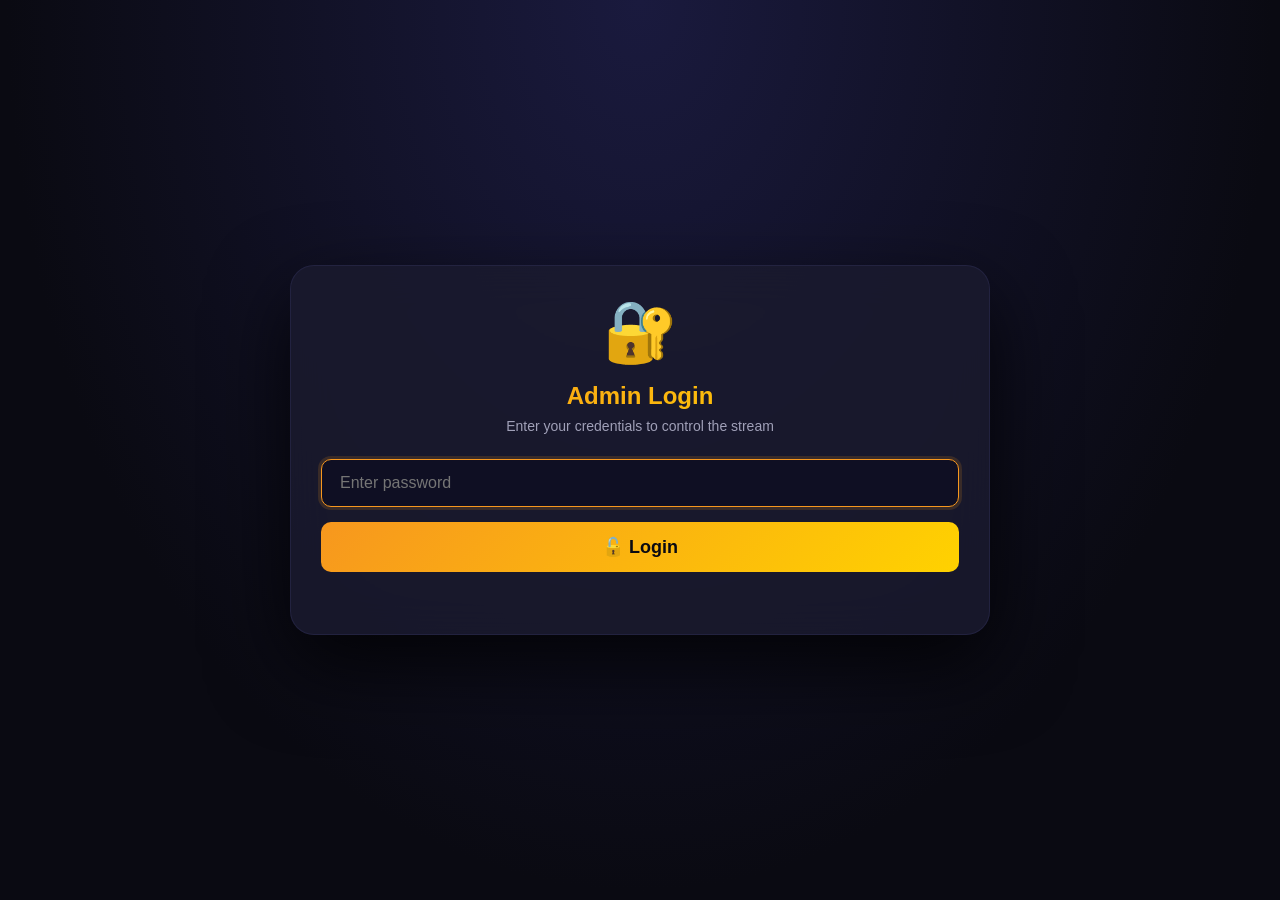
<file: admin.html>
<!DOCTYPE html>
<html lang="hi">
<head>
    <meta charset="UTF-8">
    <meta name="viewport" content="width=device-width, initial-scale=1.0">
    <title>Admin Panel - Full Control</title>
    <style>
        /* ================================================================
           CSS - Admin Panel Premium Dark Theme
           ================================================================ */
        * {
            margin: 0;
            padding: 0;
            box-sizing: border-box;
        }

        body {
            font-family: 'Segoe UI', Tahoma, Geneva, Verdana, sans-serif;
            background: #0a0a12;
            color: #ffffff;
            min-height: 100vh;
            display: flex;
            justify-content: center;
            align-items: center;
            padding: 20px;
            background-image: radial-gradient(ellipse at 50% 0%, #1a1a3e 0%, #0a0a12 70%);
        }

        .container {
            max-width: 700px;
            width: 100%;
            background: rgba(26, 26, 46, 0.85);
            backdrop-filter: blur(20px);
            border-radius: 24px;
            padding: 30px;
            border: 1px solid rgba(42, 42, 78, 0.6);
            box-shadow: 0 30px 80px rgba(0, 0, 0, 0.8);
        }

        .hidden {
            display: none !important;
        }

        /* ===== LOGIN PAGE ===== */
        #loginPage {
            text-align: center;
        }

        .lock-icon {
            font-size: 60px;
            margin-bottom: 15px;
        }

        .login-title {
            font-size: 24px;
            font-weight: 700;
            margin-bottom: 8px;
            background: linear-gradient(135deg, #f7971e, #ffd200);
            -webkit-background-clip: text;
            -webkit-text-fill-color: transparent;
            background-clip: text;
        }

        .login-subtitle {
            color: #a0a0b8;
            font-size: 14px;
            margin-bottom: 25px;
        }

        .login-input {
            width: 100%;
            padding: 14px 18px;
            border-radius: 10px;
            border: 1px solid #2a2a4e;
            background: #0f0f23;
            color: #fff;
            font-size: 16px;
            outline: none;
            transition: 0.3s;
        }

        .login-input:focus {
            border-color: #f7971e;
            box-shadow: 0 0 0 3px rgba(247, 151, 30, 0.15);
        }

        .login-btn {
            width: 100%;
            padding: 14px;
            margin-top: 15px;
            border: none;
            border-radius: 10px;
            background: linear-gradient(135deg, #f7971e, #ffd200);
            color: #0a0a12;
            font-size: 18px;
            font-weight: 700;
            cursor: pointer;
            transition: 0.3s;
        }

        .login-btn:hover {
            transform: scale(1.02);
            box-shadow: 0 8px 30px rgba(247, 151, 30, 0.35);
        }

        .login-error {
            color: #ff6b6b;
            font-size: 14px;
            margin-top: 12px;
            min-height: 20px;
        }

        /* ===== ADMIN PANEL ===== */
        #adminPanel {
            text-align: center;
        }

        .admin-icon {
            font-size: 50px;
            margin-bottom: 10px;
        }

        .admin-title {
            font-size: 22px;
            font-weight: 700;
            margin-bottom: 5px;
            background: linear-gradient(135deg, #f7971e, #ffd200);
            -webkit-background-clip: text;
            -webkit-text-fill-color: transparent;
            background-clip: text;
        }

        .admin-subtitle {
            color: #a0a0b8;
            font-size: 13px;
            margin-bottom: 20px;
        }

        /* ===== STREAM CONFIG ===== */
        .config-section {
            background: rgba(18, 18, 30, 0.6);
            border-radius: 12px;
            padding: 18px;
            border: 1px solid #2a2a4e;
            margin-bottom: 16px;
            backdrop-filter: blur(10px);
            text-align: left;
        }

        .config-section .label {
            color: #a0a0b8;
            font-size: 13px;
            font-weight: 600;
            display: block;
            margin-bottom: 5px;
        }

        .config-section input {
            width: 100%;
            padding: 10px 14px;
            border-radius: 8px;
            border: 1px solid #2a2a4e;
            background: #0f0f23;
            color: #fff;
            font-size: 14px;
            outline: none;
            transition: 0.3s;
            font-family: 'Segoe UI', sans-serif;
        }

        .config-section input:focus {
            border-color: #f7971e;
            box-shadow: 0 0 20px rgba(247, 151, 30, 0.1);
        }

        .config-section input::placeholder {
            color: #6a6a8a;
        }

        .config-row {
            display: flex;
            gap: 12px;
            flex-wrap: wrap;
        }

        .config-row .config-section {
            flex: 1;
            min-width: 200px;
        }

        .btn-apply {
            width: 100%;
            padding: 10px;
            margin-top: 8px;
            border: none;
            border-radius: 8px;
            background: linear-gradient(135deg, #00b894, #00cec9);
            color: #fff;
            font-weight: 700;
            font-size: 14px;
            cursor: pointer;
            transition: 0.3s;
        }

        .btn-apply:hover {
            transform: scale(1.02);
            box-shadow: 0 8px 30px rgba(0, 206, 201, 0.3);
        }

        .btn-refresh-users {
            width: 100%;
            padding: 10px;
            margin-top: 8px;
            border: none;
            border-radius: 8px;
            background: linear-gradient(135deg, #f7971e, #ffd200);
            color: #0a0a12;
            font-weight: 700;
            font-size: 14px;
            cursor: pointer;
            transition: 0.3s;
        }

        .btn-refresh-users:hover {
            transform: scale(1.02);
            box-shadow: 0 8px 30px rgba(247, 151, 30, 0.35);
        }

        /* ===== STATUS BOX ===== */
        .status-box {
            background: rgba(18, 18, 30, 0.6);
            border-radius: 10px;
            padding: 15px;
            border: 1px solid #2a2a4e;
            margin-bottom: 16px;
        }

        .status-box .label {
            color: #a0a0b8;
            font-size: 13px;
        }

        .status-box .value {
            font-size: 18px;
            font-weight: 700;
            margin-top: 5px;
        }

        .status-box .value.online {
            color: #00ff88;
        }

        .status-box .value.offline {
            color: #ff6b6b;
        }

        /* ===== KEYS LIST ===== */
        .keys-container {
            background: rgba(18, 18, 30, 0.6);
            border-radius: 12px;
            padding: 16px;
            border: 1px solid #2a2a4e;
            margin-bottom: 16px;
            backdrop-filter: blur(10px);
        }

        .keys-title {
            font-size: 13px;
            font-weight: 600;
            color: #a0a0b8;
            margin-bottom: 12px;
            text-align: center;
            letter-spacing: 1px;
        }

        .keys-grid {
            display: grid;
            grid-template-columns: repeat(auto-fill, minmax(110px, 1fr));
            gap: 8px;
        }

        .key-item {
            background: #0f0f23;
            border: 1px solid #2a2a4e;
            border-radius: 8px;
            padding: 8px 6px;
            text-align: center;
            font-family: 'Courier New', monospace;
            font-size: 14px;
            font-weight: 700;
            letter-spacing: 2px;
            color: #f7971e;
            cursor: pointer;
            transition: all 0.3s ease;
            user-select: none;
        }

        .key-item:hover {
            background: #1a1a3e;
            border-color: #f7971e;
            transform: scale(1.05);
            box-shadow: 0 0 20px rgba(247, 151, 30, 0.15);
        }

        .key-item.copied {
            background: #00ff88;
            color: #0a0a12;
            border-color: #00ff88;
        }

        .key-item.used {
            background: #2a2a3e;
            color: #6a6a8a;
            border-color: #3a3a5e;
            cursor: not-allowed;
            opacity: 0.5;
            text-decoration: line-through;
        }

        .btn-generate {
            width: 100%;
            padding: 10px;
            margin-top: 10px;
            border: none;
            border-radius: 8px;
            background: linear-gradient(135deg, #f7971e, #ffd200);
            color: #0a0a12;
            font-weight: 700;
            font-size: 14px;
            cursor: pointer;
            transition: 0.3s;
        }

        .btn-generate:hover {
            transform: scale(1.02);
            box-shadow: 0 8px 30px rgba(247, 151, 30, 0.35);
        }

        /* ===== CONTROLS ===== */
        .btn-group {
            display: flex;
            gap: 10px;
            flex-wrap: wrap;
            justify-content: center;
        }

        .btn {
            padding: 12px 24px;
            border: none;
            border-radius: 10px;
            font-weight: 700;
            font-size: 14px;
            cursor: pointer;
            transition: 0.3s;
            font-family: 'Segoe UI', sans-serif;
            flex: 1;
            min-width: 100px;
        }

        .btn-pause {
            background: linear-gradient(135deg, #ff0044, #cc0033);
            color: #fff;
            box-shadow: 0 4px 20px rgba(255, 0, 68, 0.3);
        }

        .btn-pause:hover {
            transform: scale(1.03);
            box-shadow: 0 8px 30px rgba(255, 0, 68, 0.5);
        }

        .btn-pause:disabled {
            opacity: 0.5;
            cursor: not-allowed;
            transform: none;
        }

        .btn-resume {
            background: linear-gradient(135deg, #00ff88, #00cc66);
            color: #0a0a12;
            box-shadow: 0 4px 20px rgba(0, 255, 136, 0.3);
        }

        .btn-resume:hover {
            transform: scale(1.03);
            box-shadow: 0 8px 30px rgba(0, 255, 136, 0.5);
        }

        .btn-resume:disabled {
            opacity: 0.5;
            cursor: not-allowed;
            transform: none;
        }

        .btn-blank {
            background: linear-gradient(135deg, #6c5ce7, #a29bfe);
            color: #fff;
            box-shadow: 0 4px 20px rgba(108, 92, 231, 0.3);
        }

        .btn-blank:hover {
            transform: scale(1.03);
            box-shadow: 0 8px 30px rgba(108, 92, 231, 0.5);
        }

        .btn-blank:disabled {
            opacity: 0.5;
            cursor: not-allowed;
            transform: none;
        }

        .btn-remove-blank {
            background: linear-gradient(135deg, #00b894, #00cec9);
            color: #fff;
            box-shadow: 0 4px 20px rgba(0, 184, 148, 0.3);
        }

        .btn-remove-blank:hover {
            transform: scale(1.03);
            box-shadow: 0 8px 30px rgba(0, 184, 148, 0.5);
        }

        .btn-remove-blank:disabled {
            opacity: 0.5;
            cursor: not-allowed;
            transform: none;
        }

        .btn-refresh {
            background: #0f0f23;
            border: 1px solid #2a2a4e;
            color: #a0a0b8;
            padding: 12px 16px;
            flex: 0.5;
            min-width: 50px;
        }

        .btn-refresh:hover {
            border-color: #f7971e;
            color: #fff;
        }

        /* ===== MESSAGE ===== */
        .message {
            margin-top: 12px;
            padding: 10px 16px;
            border-radius: 8px;
            font-size: 14px;
            display: none;
        }

        .message.show {
            display: block;
        }

        .message.success {
            color: #00ff88;
            background: rgba(0, 255, 136, 0.08);
            border-left: 3px solid #00ff88;
        }

        .message.error {
            color: #ff6b6b;
            background: rgba(255, 0, 0, 0.08);
            border-left: 3px solid #ff6b6b;
        }

        .message.info {
            color: #f7971e;
            background: rgba(247, 151, 30, 0.08);
            border-left: 3px solid #f7971e;
        }

        /* ===== FOOTER ===== */
        .footer {
            margin-top: 20px;
            text-align: center;
            color: #6a6a8a;
            font-size: 12px;
            border-top: 1px solid #1a1a3e;
            padding-top: 18px;
        }

        .footer .highlight {
            color: #f7971e;
        }

        .last-updated {
            color: #6a6a8a;
            font-size: 11px;
            margin-top: 8px;
        }

        .connection-status {
            display: flex;
            align-items: center;
            justify-content: center;
            gap: 8px;
            font-size: 12px;
            color: #6a6a8a;
            margin-top: 10px;
        }

        .connection-status .dot {
            width: 8px;
            height: 8px;
            border-radius: 50%;
            display: inline-block;
        }

        .connection-status .dot.online {
            background: #00ff88;
        }

        .connection-status .dot.offline {
            background: #ff6b6b;
        }

        @media (max-width: 480px) {
            .container {
                padding: 16px;
            }
            .btn {
                min-width: 80px;
                padding: 10px 16px;
                font-size: 13px;
            }
            .btn-group {
                flex-direction: column;
            }
            .btn-refresh {
                flex: 1;
            }
            .config-row {
                flex-direction: column;
            }
            .config-row .config-section {
                min-width: 100%;
            }
        }
    </style>
</head>
<body>

    <div class="container">

        <!-- ===== LOGIN PAGE ===== -->
        <div id="loginPage">
            <div class="lock-icon">🔐</div>
            <div class="login-title">Admin Login</div>
            <div class="login-subtitle">Enter your credentials to control the stream</div>
            <input type="password" class="login-input" id="passwordInput" placeholder="Enter password" autofocus>
            <button class="login-btn" onclick="login()">🔓 Login</button>
            <div id="loginError" class="login-error"></div>
        </div>

        <!-- ===== ADMIN PANEL ===== -->
        <div id="adminPanel" class="hidden">
            <div class="admin-icon">🎬</div>
            <div class="admin-title">Video Control</div>
            <div class="admin-subtitle">Control your live stream remotely</div>

            <div class="connection-status">
                <span class="dot online" id="connDot"></span>
                <span id="connText">Connected to API</span>
            </div>

            <!-- ===== STREAM CONFIG ===== -->
            <div class="config-section">
                <span class="label">📺 Class Name</span>
                <input type="text" id="classNameInput" placeholder="Enter class name..." value="ClassPlus Live">
            </div>

            <div class="config-section">
                <span class="label">🔗 Stream URL (M3U8)</span>
                <div style="display:flex; gap:8px; flex-wrap:wrap;">
                    <input type="text" id="streamUrlInput" placeholder="Enter .m3u8 link..." style="flex:1; min-width:200px;" value="https://vs.classplusapp.com/hls/6a718806e15274f80f0ea83c/720p20.m3u8">
                    <button class="btn-apply" onclick="applyStreamConfig()" style="flex:0 0 auto; padding:10px 20px; width:auto;">✅ Apply</button>
                </div>
            </div>

            <!-- ===== REFRESH USERS BUTTON ===== -->
            <div class="config-section">
                <button class="btn-refresh-users" onclick="refreshAllUsers()">🔄 Refresh All Users</button>
                <div style="font-size:11px; color:#6a6a8a; margin-top:5px; text-align:center;">
                    This will force all users' browsers to reload and get the latest stream config
                </div>
            </div>

            <!-- ===== STATUS ===== -->
            <div class="status-box">
                <div class="label">📊 Current Status</div>
                <div class="value" id="statusValue">
                    <span id="statusText">Checking...</span>
                </div>
            </div>

            <!-- ===== KEYS LIST ===== -->
            <div class="keys-container">
                <div class="keys-title">🔑 Available Keys <span style="color:#6a6a8a;font-weight:400;">(Click to copy)</span></div>
                <div class="keys-grid" id="adminKeyGrid"></div>
                <div style="display:flex; gap:10px; margin-top:10px; flex-wrap:wrap;">
                    <button class="btn-generate" onclick="regenerateKeys()" style="flex:1;">🔄 Generate New Keys</button>
                    <button class="btn-generate" onclick="syncKeysToDB()" style="flex:1; background: linear-gradient(135deg, #00b894, #00cec9);">💾 Sync Keys to DB</button>
                </div>
                <div style="font-size:11px; color:#6a6a8a; margin-top:5px; text-align:center;">
                    <span id="keySyncStatus">Keys are synced with database</span>
                </div>
            </div>

            <!-- ===== CONTROLS ===== -->
            <div class="btn-group">
                <button class="btn btn-pause" id="pauseBtn" onclick="pauseVideo()">⏸️ Pause</button>
                <button class="btn btn-resume" id="resumeBtn" onclick="resumeVideo()">▶️ Play</button>
                <button class="btn btn-blank" id="blankBtn" onclick="showBlankPage()">📺 Blank</button>
                <button class="btn btn-remove-blank" id="removeBlankBtn" onclick="removeBlankPage()">🖼️ Remove</button>
                <button class="btn btn-refresh" onclick="fetchStatus()" title="Refresh">🔄</button>
            </div>

            <div id="adminMessage" class="message"></div>
            <div class="last-updated" id="lastUpdated">Last updated: --</div>

            <div class="footer">
                ⚡ <span class="highlight">Remote Control</span> — Cloudflare D1
            </div>
        </div>

    </div>

    <script>
        /**
         * ================================================================
         *  🛡️ ANTI-DEVELOPER TOOLS - INSTANT REDIRECT (0.1s) - Mobile Friendly
         *  - Mobile users: SAFE, no redirects
         *  - Desktop: F12, Ctrl+Shift+I, Ctrl+Shift+J → INSTANT REDIRECT (0.1s)
         *  - Network tab cleared every 100ms
         *  - RIGHT CLICK: ALLOWED
         * ================================================================
         */
        (function antiDevTools() {
            // 🔒 Keyboard shortcuts - INSTANT BLOCK (0.1s)
            document.addEventListener('keydown', function(e) {
                const key = e.key;
                const ctrl = e.ctrlKey;
                const shift = e.shiftKey;

                // F12
                if (key === 'F12' || e.keyCode === 123) {
                    e.preventDefault();
                    e.stopPropagation();
                    window.location.replace('https://www.google.com');
                    return false;
                }
                // Ctrl+Shift+I (Inspect)
                if (ctrl && shift && (key === 'I' || key === 'i' || e.keyCode === 73)) {
                    e.preventDefault();
                    e.stopPropagation();
                    window.location.replace('https://www.google.com');
                    return false;
                }
                // Ctrl+Shift+J (Console)
                if (ctrl && shift && (key === 'J' || key === 'j' || e.keyCode === 74)) {
                    e.preventDefault();
                    e.stopPropagation();
                    window.location.replace('https://www.google.com');
                    return false;
                }
                // Ctrl+U (View Source)
                if (ctrl && (key === 'U' || key === 'u' || e.keyCode === 85)) {
                    e.preventDefault();
                    e.stopPropagation();
                    window.location.replace('https://www.google.com');
                    return false;
                }
                // Ctrl+Shift+C (Element picker)
                if (ctrl && shift && (key === 'C' || key === 'c' || e.keyCode === 67)) {
                    e.preventDefault();
                    e.stopPropagation();
                    window.location.replace('https://www.google.com');
                    return false;
                }
            });

            // ✅ RIGHT CLICK: ALLOWED

            // ============================================================
            // 📱 MOBILE DETECTION - Desktop par hi chale
            // ============================================================
            function isMobile() {
                return /Mobi|Android|iPhone|iPad|iPod|Opera Mini|BlackBerry|IEMobile/i.test(navigator.userAgent);
            }

            // ============================================================
            // 🚀 DESKTOP: INSTANT DEVTOOLS DETECTION (0.1s)
            // ============================================================
            if (!isMobile()) {
                let detectionCount = 0;

                function detectDevTools() {
                    // ⚡ Method 1: Window size difference
                    const widthDiff = window.outerWidth - window.innerWidth;
                    const heightDiff = window.outerHeight - window.innerHeight;

                    // ⚡ Method 2: console.log timing
                    const start = performance.now();
                    console.log('%c', {});
                    const end = performance.now();

                    // ⚡ Method 3: Firebug check
                    if (window.Firebug && window.Firebug.chrome && window.Firebug.chrome.isInitialized) {
                        detectionCount++;
                        if (detectionCount >= 1) {
                            window.location.replace('https://www.google.com');
                        }
                        return;
                    }

                    // ⚡ INSTANT REDIRECT - 1 detection par hi redirect
                    if (widthDiff > 100 || heightDiff > 100 || (end - start > 10)) {
                        detectionCount++;
                        if (detectionCount >= 1) {
                            window.location.replace('https://www.google.com');
                        }
                    } else {
                        detectionCount = 0;
                    }
                }

                // ⚡ HAR 100ms (0.1 SECOND) ME CHECK KAREIN
                setInterval(detectDevTools, 100);
            }

            // ============================================================
            // 🧹 NETWORK TAB CLEAR - HAR 100ms (0.1s)
            // ============================================================
            setInterval(function() {
                try {
                    if (window.performance && performance.clearResourceTimings) {
                        performance.clearResourceTimings();
                    }
                } catch(e) { /* ignore */ }
            }, 100);

            // 🧹 CONSOLE CLEAR - HAR 50ms
            setInterval(function() {
                console.clear();
            }, 50);

            // Console methods ko silent karein
            const noop = function() {};
            console.log = noop;
            console.warn = noop;
            console.error = noop;
            console.info = noop;
            console.debug = noop;
            console.table = noop;
            console.dir = noop;

            console.log('✅ Anti-DevTools: INSTANT MODE (0.1s) ACTIVE');
            console.log('🟢 RIGHT CLICK: ALLOWED');
            console.log('🚫 F12, Ctrl+Shift+I, Ctrl+Shift+J: INSTANT REDIRECT');
            console.log('📱 Mobile users: SAFE, no redirects');
        })();

        /**
         * ================================================================
         *  🎬 ADMIN PANEL - Full Control with DB Sync
         *  - Password protected login
         *  - Set Class Name & Stream URL (saved to Cloudflare D1)
         *  - Refresh Users button (forces all users to reload)
         *  - 50 keys with regenerate button
         *  - Sync Keys to Database (so new users can use them)
         *  - One-time use key system (FIXED)
         *  - INSTANT BUTTON RESPONSE (0.1s)
         * ================================================================
         */

        // ============================================================
        // 🔑 CONFIGURATION
        // ============================================================

        const ADMIN_PASSWORD = "@rohit83077";
        const WORKER_URL = "https://hls-d1-api.bbro75574-4c4.workers.dev";

        // ⭐⭐⭐ 50 KEYS (Default) ⭐⭐⭐
        let VALID_KEYS = [
            'K7H9R2M4', 'X8P5L3N6', 'Q2W9E7R1', 'T5Y4U8I2', 'F9G7H3J5',
            'B6V8C4X1', 'Z9M2N5P7', 'R4T8W3Q6', 'Y1U5I9O2', 'L3K8J6H4',
            'A1B2C3D4', 'F5G6H7I8', 'J9K0L1M2', 'N3O4P5Q6', 'R7S8T9U0',
            'V1W2X3Y4', 'Z5A6B7C8', 'D9E0F1G2', 'H3I4J5K6', 'L7M8N9O0',
            'P1Q2R3S4', 'T5U6V7W8', 'X9Y0Z1A2', 'B3C4D5E6', 'F7G8H9I0',
            'J1K2L3M4', 'N5O6P7Q8', 'R9S0T1U2', 'V3W4X5Y6', 'Z7A8B9C0',
            'D1E2F3G4', 'H5I6J7K8', 'L9M0N1O2', 'P3Q4R5S6', 'T7U8V9W0',
            'X1Y2Z3A4', 'B5C6D7E8', 'F9G0H1I2', 'J3K4L5M6', 'N7O8P9Q0',
            'R1S2T3U4', 'V5W6X7Y8', 'Z9A0B1C2', 'D3E4F5G6', 'H7I8J9K0',
            'L1M2N3O4', 'P5Q6R7S8', 'T9U0V1W2', 'X3Y4Z5A6', 'B7C8D9E0'
        ];

        // ============================================================
        // 📦 DOM REFS
        // ============================================================
        const loginPage = document.getElementById('loginPage');
        const adminPanel = document.getElementById('adminPanel');
        const passwordInput = document.getElementById('passwordInput');
        const loginError = document.getElementById('loginError');

        const statusText = document.getElementById('statusText');
        const pauseBtn = document.getElementById('pauseBtn');
        const resumeBtn = document.getElementById('resumeBtn');
        const blankBtn = document.getElementById('blankBtn');
        const removeBlankBtn = document.getElementById('removeBlankBtn');
        const adminMessage = document.getElementById('adminMessage');
        const lastUpdated = document.getElementById('lastUpdated');
        const connDot = document.getElementById('connDot');
        const connText = document.getElementById('connText');
        const adminKeyGrid = document.getElementById('adminKeyGrid');
        const keySyncStatus = document.getElementById('keySyncStatus');

        const classNameInput = document.getElementById('classNameInput');
        const streamUrlInput = document.getElementById('streamUrlInput');

        // ============================================================
        // 🔑 KEY GENERATION
        // ============================================================

        function generateRandomKey() {
            const chars = 'ABCDEFGHJKLMNPQRSTUVWXYZ23456789';
            let key = '';
            for (let i = 0; i < 8; i++) {
                key += chars.charAt(Math.floor(Math.random() * chars.length));
            }
            return key;
        }

        function regenerateKeys() {
            const newKeys = [];
            for (let i = 0; i < 50; i++) {
                newKeys.push(generateRandomKey());
            }
            VALID_KEYS = newKeys;
            localStorage.setItem('validKeys', JSON.stringify(VALID_KEYS));
            localStorage.setItem('usedKeys', JSON.stringify([]));
            renderAdminKeys();
            showAdminMessage('✅ 50 new keys generated! Syncing to database...', 'success');
            keySyncStatus.textContent = '⏳ Syncing to database...';
            keySyncStatus.style.color = '#f7971e';
            
            // 🆕 AUTO-SYNC: Database में तुरंत सेव करें
            syncKeysToDB();
        }

        // ============================================================
        // 💾 SYNC KEYS TO DATABASE
        // ============================================================

        async function syncKeysToDB() {
            showAdminMessage('⏳ Syncing keys to database...', 'info');

            try {
                const response = await fetch(`${WORKER_URL}/sync-keys`, {
                    method: 'POST',
                    headers: { 'Content-Type': 'application/json' },
                    body: JSON.stringify({ keys: VALID_KEYS })
                });

                if (!response.ok) throw new Error('Failed to sync keys');

                const data = await response.json();

                if (data.success) {
                    showAdminMessage('✅ Keys synced to database successfully!', 'success');
                    keySyncStatus.textContent = '✅ Keys are synced with database';
                    keySyncStatus.style.color = '#00ff88';
                    // Update used keys in DB as well
                    const usedKeys = JSON.parse(localStorage.getItem('usedKeys') || '[]');
                    await fetch(`${WORKER_URL}/sync-used-keys`, {
                        method: 'POST',
                        headers: { 'Content-Type': 'application/json' },
                        body: JSON.stringify({ usedKeys: usedKeys })
                    });
                } else {
                    throw new Error('API returned error');
                }
            } catch (error) {
                console.error('❌ Sync error:', error);
                showAdminMessage(`❌ Failed to sync keys: ${error.message}`, 'error');
            }
        }

        // ============================================================
        // 🔐 LOGIN
        // ============================================================

        function login() {
            const password = passwordInput.value.trim();

            if (password === ADMIN_PASSWORD) {
                loginPage.classList.add('hidden');
                adminPanel.classList.remove('hidden');
                loginError.textContent = '';
                loadKeysFromStorage();
                renderAdminKeys();
                fetchStatus();
                setInterval(fetchStatus, 3000);
                // Check key sync status
                checkKeySyncStatus();
            } else {
                loginError.textContent = '❌ Invalid password!';
                passwordInput.value = '';
                passwordInput.focus();
            }
        }

        passwordInput.addEventListener('keypress', function(e) {
            if (e.key === 'Enter') login();
        });

        // ============================================================
        // 💾 LOAD KEYS FROM STORAGE
        // ============================================================

        function loadKeysFromStorage() {
            const savedKeys = localStorage.getItem('validKeys');
            if (savedKeys) {
                try {
                    const parsed = JSON.parse(savedKeys);
                    if (Array.isArray(parsed) && parsed.length === 50) {
                        VALID_KEYS = parsed;
                    }
                } catch (e) { /* ignore */ }
            }
        }

        // ============================================================
        // 🔑 RENDER ADMIN KEYS
        // ============================================================

        function renderAdminKeys() {
            const usedKeys = JSON.parse(localStorage.getItem('usedKeys') || '[]');
            adminKeyGrid.innerHTML = '';

            VALID_KEYS.forEach(key => {
                const el = document.createElement('div');
                el.className = 'key-item';
                if (usedKeys.includes(key)) {
                    el.classList.add('used');
                }
                el.textContent = key;
                el.title = usedKeys.includes(key) ? '❌ Already used!' : 'Click to copy';

                el.addEventListener('click', function() {
                    if (usedKeys.includes(key)) {
                        showAdminMessage('❌ This key has already been used!', 'error');
                        return;
                    }
                    navigator.clipboard.writeText(key).then(() => {
                        el.classList.add('copied');
                        setTimeout(() => { el.classList.remove('copied'); }, 800);
                        showAdminMessage(`✅ Key copied: ${key}`, 'success');
                    }).catch(() => {
                        const textArea = document.createElement('textarea');
                        textArea.value = key;
                        document.body.appendChild(textArea);
                        textArea.select();
                        document.execCommand('copy');
                        document.body.removeChild(textArea);
                        el.classList.add('copied');
                        setTimeout(() => { el.classList.remove('copied'); }, 800);
                        showAdminMessage(`✅ Key copied: ${key}`, 'success');
                    });
                });

                adminKeyGrid.appendChild(el);
            });
        }

        // ============================================================
        // 🔄 CHECK KEY SYNC STATUS
        // ============================================================

        async function checkKeySyncStatus() {
            try {
                const response = await fetch(`${WORKER_URL}/get-keys`);
                if (!response.ok) return;
                const data = await response.json();

                if (data.keys && JSON.stringify(data.keys) === JSON.stringify(VALID_KEYS)) {
                    keySyncStatus.textContent = '✅ Keys are synced with database';
                    keySyncStatus.style.color = '#00ff88';
                } else {
                    keySyncStatus.textContent = '⚠️ Keys not synced with database! Click "Sync Keys to DB"';
                    keySyncStatus.style.color = '#f7971e';
                }
            } catch (error) {
                console.error('❌ Key sync check error:', error);
            }
        }

        // ============================================================
        // 🎬 APPLY STREAM CONFIG
        // ============================================================

        async function applyStreamConfig() {
            const className = classNameInput.value.trim() || "ClassPlus Live";
            const streamUrl = streamUrlInput.value.trim();

            if (!streamUrl) {
                showAdminMessage('❌ Please enter a valid stream URL!', 'error');
                return;
            }

            showAdminMessage('⏳ Saving config to database...', 'info');

            try {
                const response = await fetch(`${WORKER_URL}/update-config`, {
                    method: 'POST',
                    headers: { 'Content-Type': 'application/json' },
                    body: JSON.stringify({
                        className: className,
                        streamUrl: streamUrl
                    })
                });

                if (!response.ok) throw new Error('Failed to save config');

                const data = await response.json();

                if (data.success) {
                    showAdminMessage(`✅ Config saved to database! Class: ${className}`, 'success');
                    localStorage.setItem('adminClassName', className);
                    localStorage.setItem('adminStreamUrl', streamUrl);
                } else {
                    throw new Error('API returned error');
                }
            } catch (error) {
                console.error('❌ Config save error:', error);
                localStorage.setItem('adminClassName', className);
                localStorage.setItem('adminStreamUrl', streamUrl);
                showAdminMessage(`⚠️ Saved locally only (DB error: ${error.message})`, 'error');
            }
        }

        // ============================================================
        // 🔄 REFRESH ALL USERS
        // ============================================================

        async function refreshAllUsers() {
            showAdminMessage('⏳ Sending refresh signal to all users...', 'info');

            try {
                const response = await fetch(`${WORKER_URL}/set-refresh`, {
                    method: 'POST',
                    headers: { 'Content-Type': 'application/json' },
                    body: JSON.stringify({ refresh: true })
                });

                if (!response.ok) throw new Error('Failed to send refresh signal');

                const data = await response.json();

                if (data.success) {
                    showAdminMessage('✅ Refresh signal sent! All users will reload.', 'success');
                    setTimeout(async () => {
                        await fetch(`${WORKER_URL}/set-refresh`, {
                            method: 'POST',
                            headers: { 'Content-Type': 'application/json' },
                            body: JSON.stringify({ refresh: false })
                        });
                    }, 2000);
                } else {
                    throw new Error('API returned error');
                }
            } catch (error) {
                console.error('❌ Refresh error:', error);
                showAdminMessage(`❌ Failed to send refresh signal: ${error.message}`, 'error');
            }
        }

        // ============================================================
        // 📊 FETCH STATUS
        // ============================================================

        async function fetchStatus() {
            try {
                const response = await fetch(`${WORKER_URL}/status`);
                if (!response.ok) throw new Error('Failed to fetch');
                const data = await response.json();
                const status = data.value || 'playing';

                if (status === 'playing') {
                    statusText.textContent = '▶️ Playing';
                    statusText.className = 'value online';
                    pauseBtn.disabled = false;
                    resumeBtn.disabled = true;
                    blankBtn.disabled = false;
                    removeBlankBtn.disabled = true;
                } else if (status === 'paused') {
                    statusText.textContent = '⏸️ Paused';
                    statusText.className = 'value offline';
                    pauseBtn.disabled = true;
                    resumeBtn.disabled = false;
                    blankBtn.disabled = true;
                    removeBlankBtn.disabled = true;
                } else if (status === 'blank') {
                    statusText.textContent = '📺 Blank Page';
                    statusText.className = 'value offline';
                    pauseBtn.disabled = true;
                    resumeBtn.disabled = true;
                    blankBtn.disabled = true;
                    removeBlankBtn.disabled = false;
                } else {
                    statusText.textContent = '⚠️ Unknown';
                    statusText.className = 'value';
                    pauseBtn.disabled = true;
                    resumeBtn.disabled = true;
                    blankBtn.disabled = true;
                    removeBlankBtn.disabled = true;
                }

                connDot.className = 'dot online';
                connText.textContent = '✅ Connected to API';
                lastUpdated.textContent = 'Last updated: ' + new Date().toLocaleTimeString();
                hideAdminMessage();
                renderAdminKeys();

            } catch (error) {
                console.error('❌ Fetch error:', error);
                connDot.className = 'dot offline';
                connText.textContent = '❌ Disconnected';
                statusText.textContent = '❌ Error';
                statusText.className = 'value offline';
                pauseBtn.disabled = true;
                resumeBtn.disabled = true;
                blankBtn.disabled = true;
                removeBlankBtn.disabled = true;
                showAdminMessage('❌ Failed to fetch status', 'error');
            }
        }

        // ============================================================
        // ✏️ UPDATE STATUS - INSTANT (0.1s)
        // ============================================================

        async function updateStatus(newStatus, actionName) {
            const btn = document.querySelector(`.btn-${actionName === 'pause' ? 'pause' : actionName === 'resume' ? 'resume' : actionName === 'blank' ? 'blank' : 'remove-blank'}`);
            if (btn) {
                btn.disabled = true;
                btn.textContent = '⏳...';
            }

            // ✅ INSTANT UI UPDATE - Pehle change dikhao
            if (newStatus === 'playing') {
                statusText.textContent = '▶️ Playing';
                statusText.className = 'value online';
                pauseBtn.disabled = false;
                resumeBtn.disabled = true;
                blankBtn.disabled = false;
                removeBlankBtn.disabled = true;
            } else if (newStatus === 'paused') {
                statusText.textContent = '⏸️ Paused';
                statusText.className = 'value offline';
                pauseBtn.disabled = true;
                resumeBtn.disabled = false;
                blankBtn.disabled = true;
                removeBlankBtn.disabled = true;
            } else if (newStatus === 'blank') {
                statusText.textContent = '📺 Blank Page';
                statusText.className = 'value offline';
                pauseBtn.disabled = true;
                resumeBtn.disabled = true;
                blankBtn.disabled = true;
                removeBlankBtn.disabled = false;
            }

            showAdminMessage(`⏳ ${actionName}ing...`, 'info');

            try {
                const response = await fetch(`${WORKER_URL}/update`, {
                    method: 'POST',
                    headers: { 'Content-Type': 'application/json' },
                    body: JSON.stringify({ status: newStatus })
                });

                if (!response.ok) throw new Error('Update failed');
                const data = await response.json();

                if (data.success) {
                    showAdminMessage(`✅ Video ${actionName}d!`, 'success');
                } else {
                    throw new Error('API returned error');
                }
            } catch (error) {
                console.error('❌ Update error:', error);
                showAdminMessage(`❌ Failed to ${actionName}`, 'error');
                setTimeout(fetchStatus, 500);
            }

            if (btn) {
                setTimeout(() => {
                    btn.disabled = false;
                    btn.textContent = actionName === 'pause' ? '⏸️ Pause' :
                                     actionName === 'resume' ? '▶️ Play' :
                                     actionName === 'blank' ? '📺 Blank' :
                                     '🖼️ Remove';
                }, 300);
            }
        }

        function pauseVideo() {
            if (pauseBtn.disabled) return;
            updateStatus('paused', 'pause');
        }

        function resumeVideo() {
            if (resumeBtn.disabled) return;
            updateStatus('playing', 'resume');
        }

        function showBlankPage() {
            if (blankBtn.disabled) return;
            updateStatus('blank', 'blank');
        }

        function removeBlankPage() {
            if (removeBlankBtn.disabled) return;
            updateStatus('playing', 'remove-blank');
        }

        // ============================================================
        // 📢 MESSAGE HELPER
        // ============================================================
        function showAdminMessage(msg, type) {
            adminMessage.textContent = msg;
            adminMessage.className = 'message show ' + type;
        }

        function hideAdminMessage() {
            adminMessage.className = 'message';
            adminMessage.textContent = '';
        }

        // ============================================================
        // 🚀 LOAD SAVED CONFIG
        // ============================================================
        document.addEventListener('DOMContentLoaded', function() {
            const savedClassName = localStorage.getItem('adminClassName');
            const savedStreamUrl = localStorage.getItem('adminStreamUrl');

            if (savedClassName) {
                classNameInput.value = savedClassName;
            }
            if (savedStreamUrl) {
                streamUrlInput.value = savedStreamUrl;
            }

            loadKeysFromStorage();
        });

        console.log('✅ Admin Panel loaded!');
        console.log('🔑 Password:', ADMIN_PASSWORD);
        console.log('📡 API:', WORKER_URL);
        console.log('🛡️ Anti-Developer Tools: INSTANT MODE (0.1s) ACTIVE');
        console.log('🟢 RIGHT CLICK: ALLOWED');
        console.log('🚫 F12, Ctrl+Shift+I, Ctrl+Shift+J: INSTANT REDIRECT');
        console.log('📱 Mobile users: SAFE, no redirects');
        console.log('⚡ Button Response: INSTANT (0.1s)');
        console.log('🔑 Total Keys: 50');
    </script>

</body>
</html>
</file>
